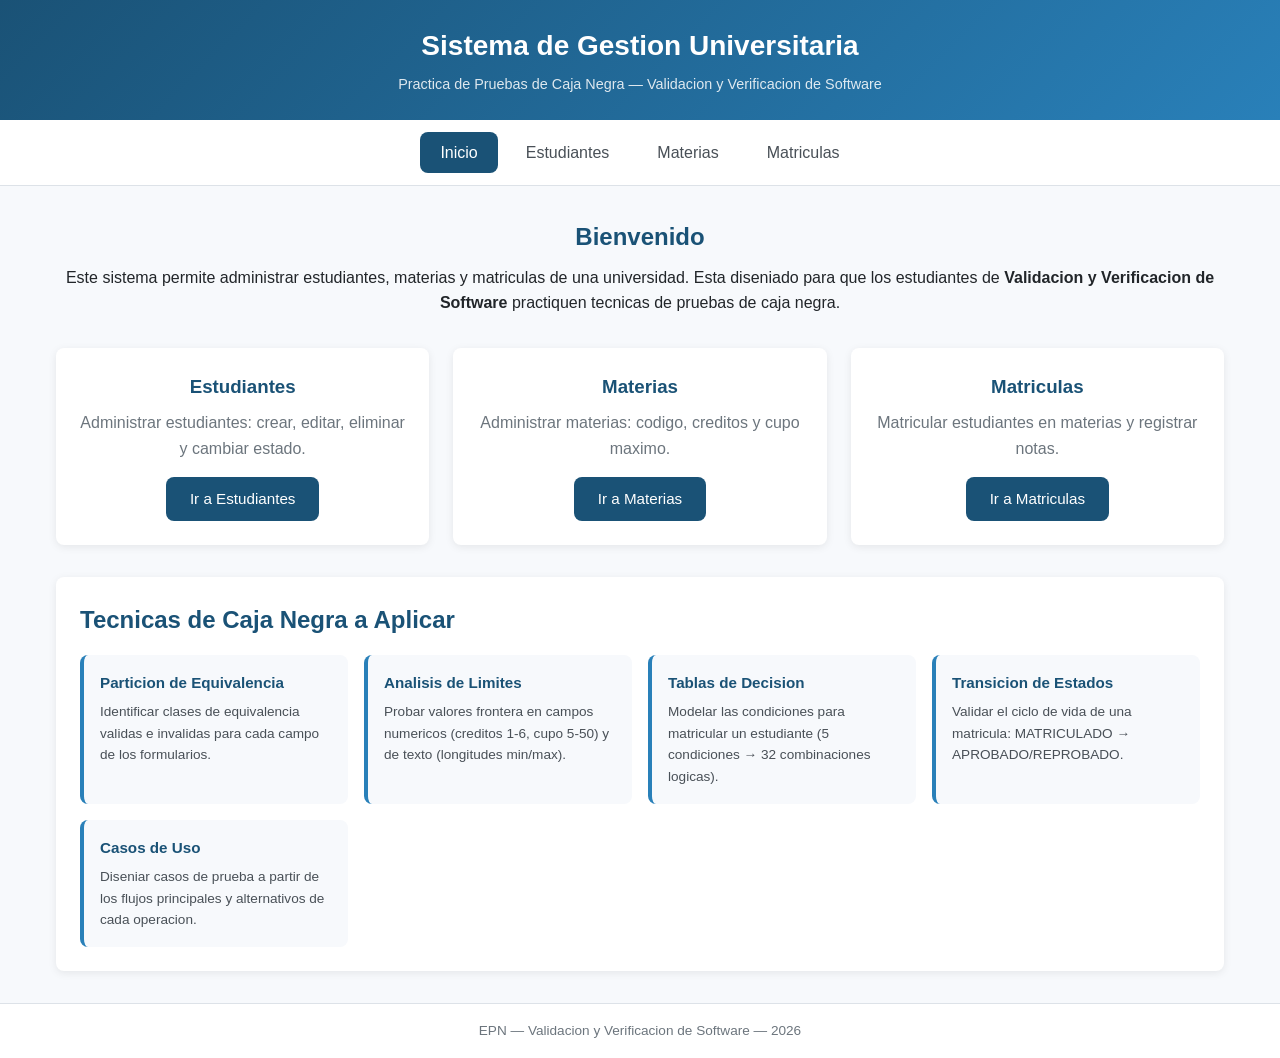
<file: frontend/index.html>
<!DOCTYPE html>
<html lang="es">
<head>
    <meta charset="UTF-8">
    <meta name="viewport" content="width=device-width, initial-scale=1.0">
    <title>Gestion Universitaria</title>
    <link rel="stylesheet" href="css/styles.css">
</head>
<body>
    <header>
        <h1>Sistema de Gestion Universitaria</h1>
        <p class="subtitle">Practica de Pruebas de Caja Negra — Validacion y Verificacion de Software</p>
    </header>

    <nav class="main-nav">
        <a href="index.html" class="nav-link active">Inicio</a>
        <a href="pages/estudiantes.html" class="nav-link">Estudiantes</a>
        <a href="pages/materias.html" class="nav-link">Materias</a>
        <a href="pages/matriculas.html" class="nav-link">Matriculas</a>
    </nav>

    <main>
        <section class="hero">
            <h2>Bienvenido</h2>
            <p>Este sistema permite administrar estudiantes, materias y matriculas de una universidad.
               Esta diseniado para que los estudiantes de <strong>Validacion y Verificacion de Software</strong>
               practiquen tecnicas de pruebas de caja negra.</p>
        </section>

        <section class="cards">
            <div class="card">
                <h3>Estudiantes</h3>
                <p>Administrar estudiantes: crear, editar, eliminar y cambiar estado.</p>
                <a href="pages/estudiantes.html" class="btn">Ir a Estudiantes</a>
            </div>
            <div class="card">
                <h3>Materias</h3>
                <p>Administrar materias: codigo, creditos y cupo maximo.</p>
                <a href="pages/materias.html" class="btn">Ir a Materias</a>
            </div>
            <div class="card">
                <h3>Matriculas</h3>
                <p>Matricular estudiantes en materias y registrar notas.</p>
                <a href="pages/matriculas.html" class="btn">Ir a Matriculas</a>
            </div>
        </section>

        <section class="tecnicas">
            <h2>Tecnicas de Caja Negra a Aplicar</h2>
            <div class="tecnica-grid">
                <div class="tecnica-card">
                    <h4>Particion de Equivalencia</h4>
                    <p>Identificar clases de equivalencia validas e invalidas para cada campo de los formularios.</p>
                </div>
                <div class="tecnica-card">
                    <h4>Analisis de Limites</h4>
                    <p>Probar valores frontera en campos numericos (creditos 1-6, cupo 5-50) y de texto (longitudes min/max).</p>
                </div>
                <div class="tecnica-card">
                    <h4>Tablas de Decision</h4>
                    <p>Modelar las condiciones para matricular un estudiante (5 condiciones → 32 combinaciones logicas).</p>
                </div>
                <div class="tecnica-card">
                    <h4>Transicion de Estados</h4>
                    <p>Validar el ciclo de vida de una matricula: MATRICULADO → APROBADO/REPROBADO.</p>
                </div>
                <div class="tecnica-card">
                    <h4>Casos de Uso</h4>
                    <p>Diseniar casos de prueba a partir de los flujos principales y alternativos de cada operacion.</p>
                </div>
            </div>
        </section>
    </main>

    <footer>
        <p>EPN — Validacion y Verificacion de Software — {{CURRENT_YEAR}}</p>
    </footer>

    <script>
        document.querySelector('footer p').textContent =
            'EPN — Validacion y Verificacion de Software — ' + new Date().getFullYear();
    </script>
</body>
</html>
</file>
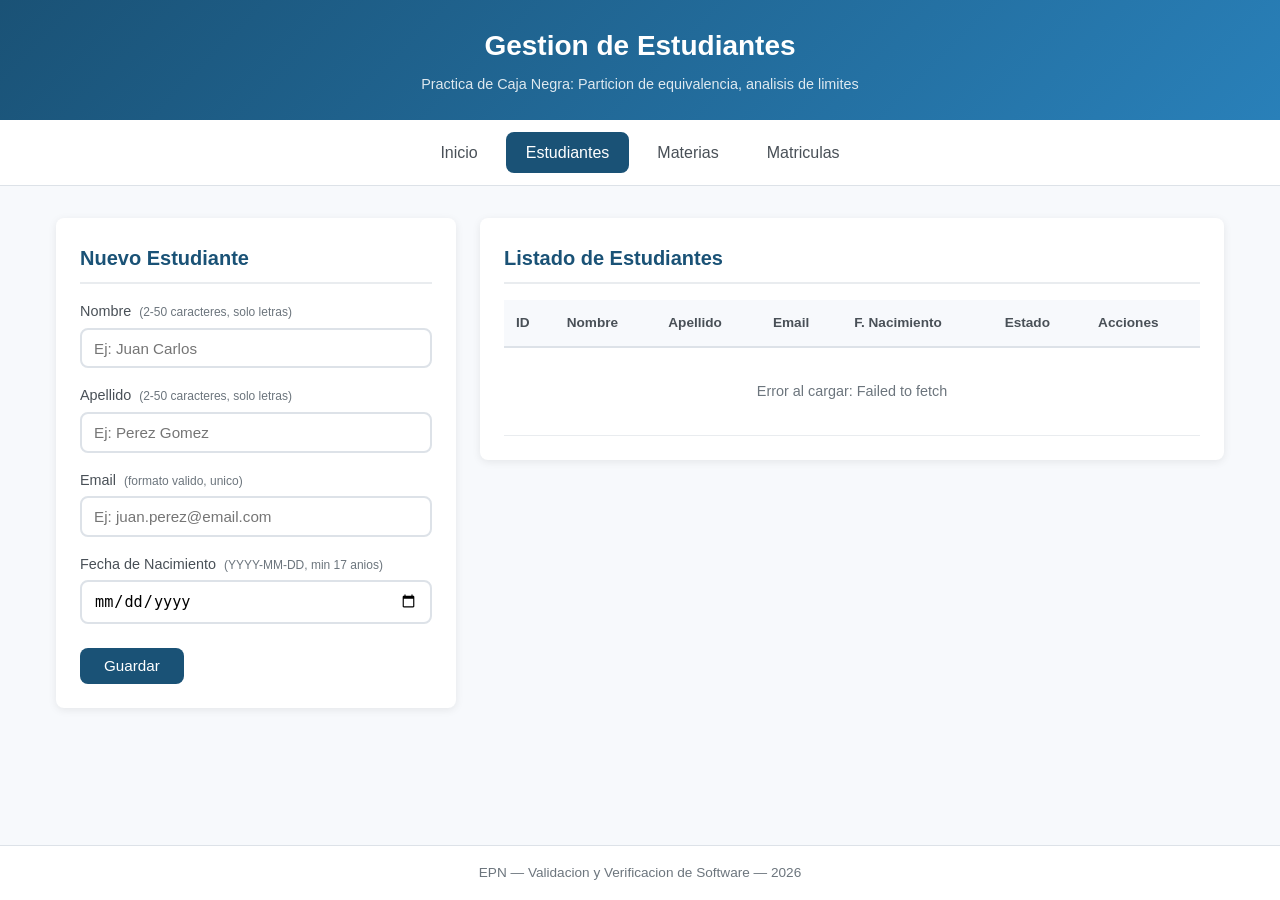
<file: frontend/pages/estudiantes.html>
<!DOCTYPE html>
<html lang="es">
<head>
    <meta charset="UTF-8">
    <meta name="viewport" content="width=device-width, initial-scale=1.0">
    <title>Estudiantes — Gestion Universitaria</title>
    <link rel="stylesheet" href="../css/styles.css">
</head>
<body>
    <header>
        <h1>Gestion de Estudiantes</h1>
        <p class="subtitle">Practica de Caja Negra: Particion de equivalencia, analisis de limites</p>
    </header>

    <nav class="main-nav">
        <a href="../index.html" class="nav-link">Inicio</a>
        <a href="estudiantes.html" class="nav-link active">Estudiantes</a>
        <a href="materias.html" class="nav-link">Materias</a>
        <a href="matriculas.html" class="nav-link">Matriculas</a>
    </nav>

    <main>
        <!-- Mensaje de operacion -->
        <div id="alertBox" class="alert"></div>

        <div class="panel">
            <!-- Formulario -->
            <div class="form-container">
                <h2 id="formTitle">Nuevo Estudiante</h2>
                <form id="estudianteForm" novalidate>
                    <input type="hidden" id="estudianteId" value="">

                    <div class="form-group">
                        <label for="nombre">Nombre <span class="hint">(2-50 caracteres, solo letras)</span></label>
                        <input type="text" id="nombre" name="nombre" required
                               minlength="2" maxlength="50" placeholder="Ej: Juan Carlos">
                        <div class="error-msg" id="error-nombre"></div>
                    </div>

                    <div class="form-group">
                        <label for="apellido">Apellido <span class="hint">(2-50 caracteres, solo letras)</span></label>
                        <input type="text" id="apellido" name="apellido" required
                               minlength="2" maxlength="50" placeholder="Ej: Perez Gomez">
                        <div class="error-msg" id="error-apellido"></div>
                    </div>

                    <div class="form-group">
                        <label for="email">Email <span class="hint">(formato valido, unico)</span></label>
                        <input type="email" id="email" name="email" required placeholder="Ej: juan.perez@email.com">
                        <div class="error-msg" id="error-email"></div>
                    </div>

                    <div class="form-group">
                        <label for="fechaNacimiento">Fecha de Nacimiento <span class="hint">(YYYY-MM-DD, min 17 anios)</span></label>
                        <input type="date" id="fechaNacimiento" name="fechaNacimiento" required>
                        <div class="error-msg" id="error-fechaNacimiento"></div>
                    </div>

                    <div class="form-group" id="grupoEstado" style="display:none;">
                        <label for="estado">Estado</label>
                        <select id="estado" name="estado">
                            <option value="ACTIVO">ACTIVO</option>
                            <option value="INACTIVO">INACTIVO</option>
                            <option value="GRADUADO">GRADUADO</option>
                            <option value="SUSPENDIDO">SUSPENDIDO</option>
                        </select>
                    </div>

                    <div class="form-actions">
                        <button type="submit" class="btn" id="btnSubmit">Guardar</button>
                        <button type="button" class="btn btn-warning" id="btnCancel" style="display:none;">Cancelar</button>
                    </div>
                </form>
            </div>

            <!-- Tabla -->
            <div class="table-container">
                <h2>Listado de Estudiantes</h2>
                <table>
                    <thead>
                        <tr>
                            <th>ID</th>
                            <th>Nombre</th>
                            <th>Apellido</th>
                            <th>Email</th>
                            <th>F. Nacimiento</th>
                            <th>Estado</th>
                            <th>Acciones</th>
                        </tr>
                    </thead>
                    <tbody id="estudiantesTableBody">
                        <tr><td colspan="7" class="empty-state">Cargando...</td></tr>
                    </tbody>
                </table>
            </div>
        </div>
    </main>

    <footer>
        <p>EPN — Validacion y Verificacion de Software — <span id="year"></span></p>
    </footer>

    <script src="../js/api.js"></script>
    <script src="../js/estudiantes.js"></script>
</body>
</html>
</file>
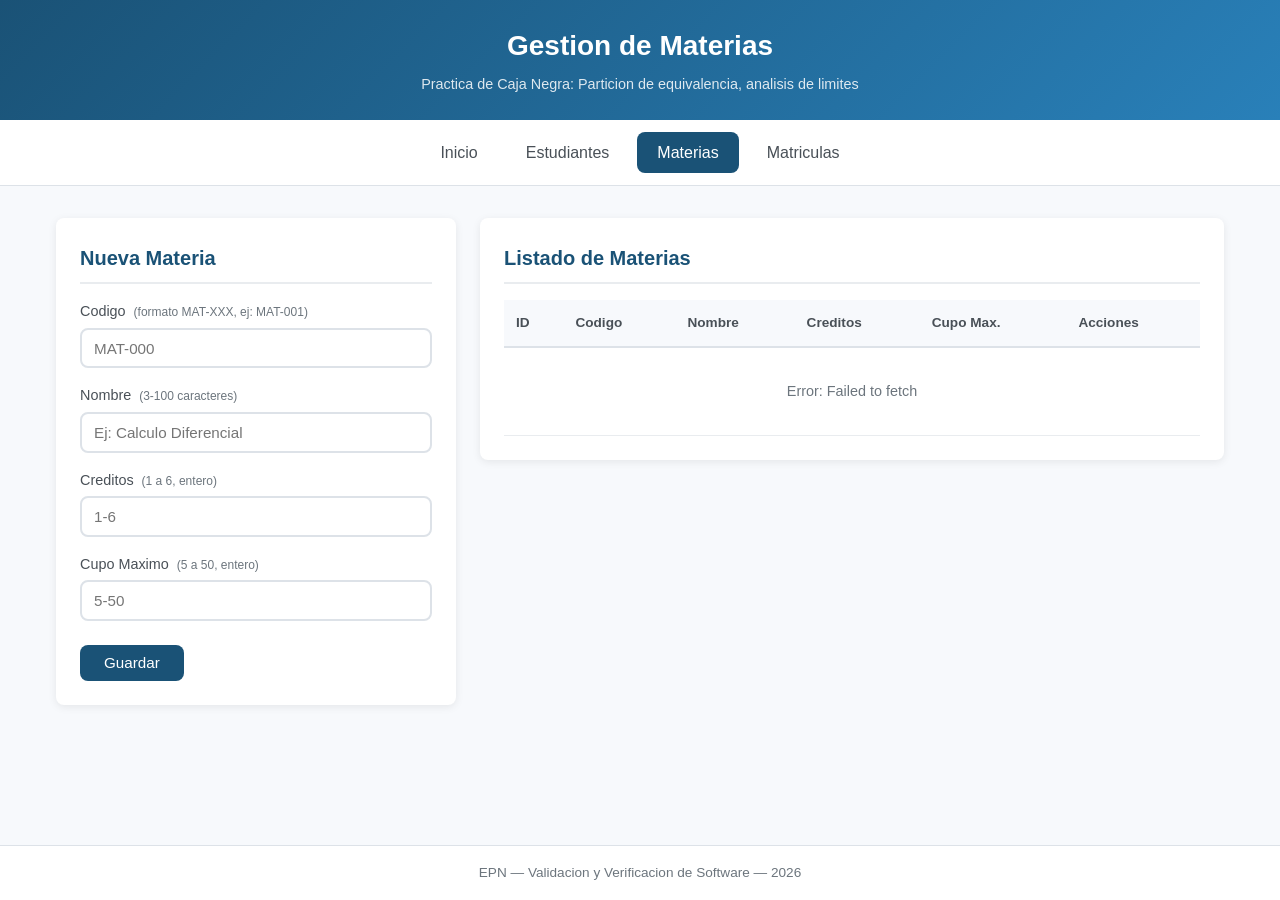
<file: frontend/pages/materias.html>
<!DOCTYPE html>
<html lang="es">
<head>
    <meta charset="UTF-8">
    <meta name="viewport" content="width=device-width, initial-scale=1.0">
    <title>Materias — Gestion Universitaria</title>
    <link rel="stylesheet" href="../css/styles.css">
</head>
<body>
    <header>
        <h1>Gestion de Materias</h1>
        <p class="subtitle">Practica de Caja Negra: Particion de equivalencia, analisis de limites</p>
    </header>

    <nav class="main-nav">
        <a href="../index.html" class="nav-link">Inicio</a>
        <a href="estudiantes.html" class="nav-link">Estudiantes</a>
        <a href="materias.html" class="nav-link active">Materias</a>
        <a href="matriculas.html" class="nav-link">Matriculas</a>
    </nav>

    <main>
        <div id="alertBox" class="alert"></div>

        <div class="panel">
            <div class="form-container">
                <h2 id="formTitle">Nueva Materia</h2>
                <form id="materiaForm" novalidate>
                    <input type="hidden" id="materiaId" value="">

                    <div class="form-group">
                        <label for="codigo">Codigo <span class="hint">(formato MAT-XXX, ej: MAT-001)</span></label>
                        <input type="text" id="codigo" name="codigo" required
                               pattern="MAT-\d{3}" placeholder="MAT-000" style="text-transform:uppercase;">
                        <div class="error-msg" id="error-codigo"></div>
                    </div>

                    <div class="form-group">
                        <label for="nombre">Nombre <span class="hint">(3-100 caracteres)</span></label>
                        <input type="text" id="nombre" name="nombre" required
                               minlength="3" maxlength="100" placeholder="Ej: Calculo Diferencial">
                        <div class="error-msg" id="error-nombre"></div>
                    </div>

                    <div class="form-group">
                        <label for="creditos">Creditos <span class="hint">(1 a 6, entero)</span></label>
                        <input type="number" id="creditos" name="creditos" required
                               min="1" max="6" step="1" placeholder="1-6">
                        <div class="error-msg" id="error-creditos"></div>
                    </div>

                    <div class="form-group">
                        <label for="cupoMaximo">Cupo Maximo <span class="hint">(5 a 50, entero)</span></label>
                        <input type="number" id="cupoMaximo" name="cupoMaximo" required
                               min="5" max="50" step="1" placeholder="5-50">
                        <div class="error-msg" id="error-cupoMaximo"></div>
                    </div>

                    <div class="form-actions">
                        <button type="submit" class="btn" id="btnSubmit">Guardar</button>
                        <button type="button" class="btn btn-warning" id="btnCancel" style="display:none;">Cancelar</button>
                    </div>
                </form>
            </div>

            <div class="table-container">
                <h2>Listado de Materias</h2>
                <table>
                    <thead>
                        <tr>
                            <th>ID</th>
                            <th>Codigo</th>
                            <th>Nombre</th>
                            <th>Creditos</th>
                            <th>Cupo Max.</th>
                            <th>Acciones</th>
                        </tr>
                    </thead>
                    <tbody id="materiasTableBody">
                        <tr><td colspan="6" class="empty-state">Cargando...</td></tr>
                    </tbody>
                </table>
            </div>
        </div>
    </main>

    <footer>
        <p>EPN — Validacion y Verificacion de Software — <span id="year"></span></p>
    </footer>

    <script src="../js/api.js"></script>
    <script src="../js/materias.js"></script>
</body>
</html>
</file>
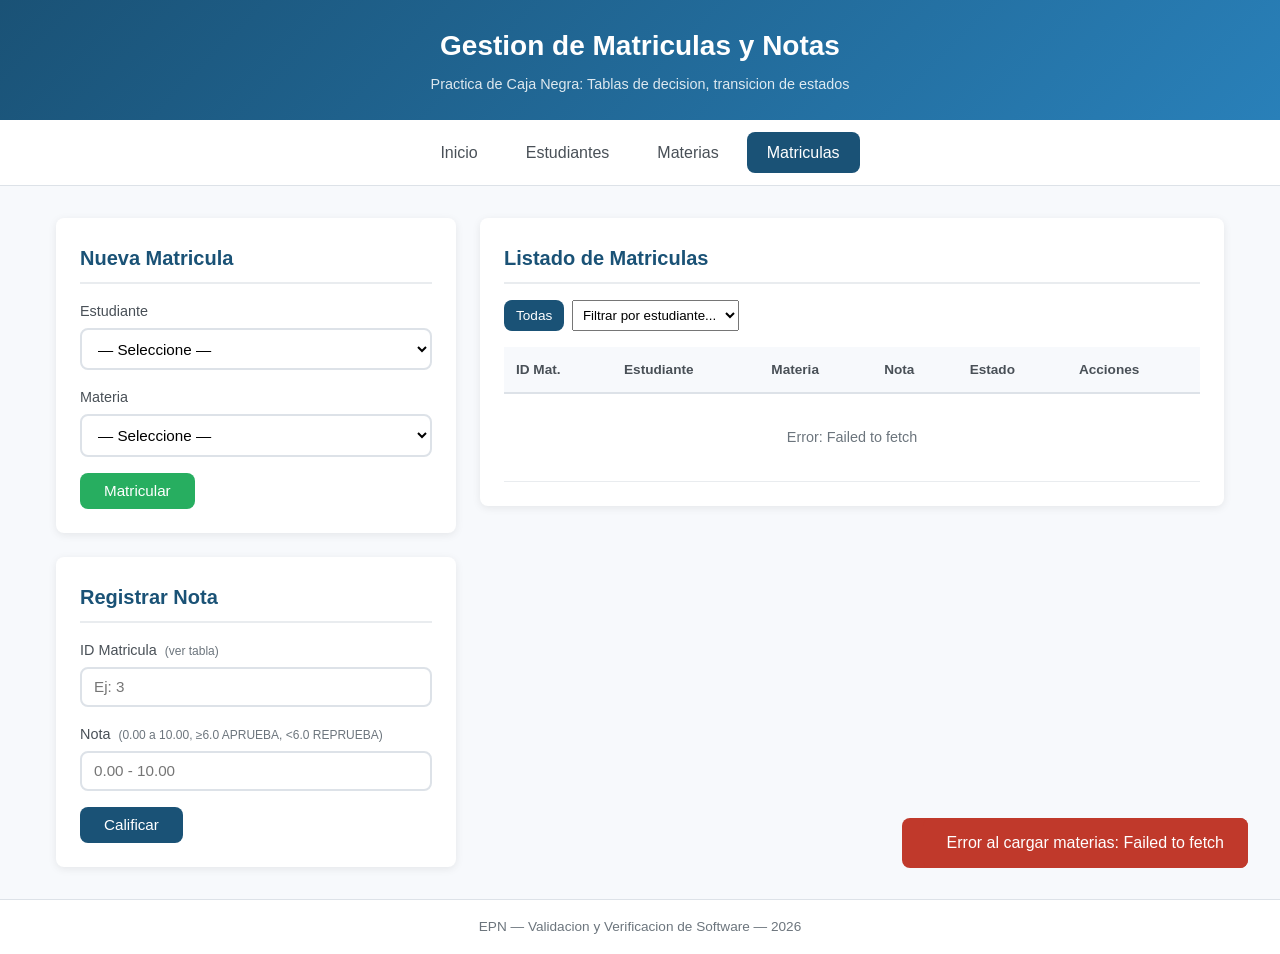
<file: frontend/pages/matriculas.html>
<!DOCTYPE html>
<html lang="es">
<head>
    <meta charset="UTF-8">
    <meta name="viewport" content="width=device-width, initial-scale=1.0">
    <title>Matriculas — Gestion Universitaria</title>
    <link rel="stylesheet" href="../css/styles.css">
</head>
<body>
    <header>
        <h1>Gestion de Matriculas y Notas</h1>
        <p class="subtitle">Practica de Caja Negra: Tablas de decision, transicion de estados</p>
    </header>

    <nav class="main-nav">
        <a href="../index.html" class="nav-link">Inicio</a>
        <a href="estudiantes.html" class="nav-link">Estudiantes</a>
        <a href="materias.html" class="nav-link">Materias</a>
        <a href="matriculas.html" class="nav-link active">Matriculas</a>
    </nav>

    <main>
        <div id="alertBox" class="alert"></div>

        <div class="panel">
            <div>
                <!-- Formulario: Matricular -->
                <div class="form-container" style="margin-bottom: 1.5rem;">
                    <h2>Nueva Matricula</h2>
                    <form id="matriculaForm" novalidate>
                        <div class="form-group">
                            <label for="estudianteId">Estudiante</label>
                            <select id="estudianteId" name="estudianteId" required>
                                <option value="">— Seleccione —</option>
                            </select>
                            <div class="error-msg" id="error-estudianteId"></div>
                        </div>

                        <div class="form-group">
                            <label for="materiaId">Materia</label>
                            <select id="materiaId" name="materiaId" required>
                                <option value="">— Seleccione —</option>
                            </select>
                            <div class="error-msg" id="error-materiaId"></div>
                        </div>

                        <button type="submit" class="btn btn-success">Matricular</button>
                    </form>
                </div>

                <!-- Formulario: Calificar -->
                <div class="form-container">
                    <h2>Registrar Nota</h2>
                    <form id="notaForm" novalidate>
                        <div class="form-group">
                            <label for="matriculaId">ID Matricula <span class="hint">(ver tabla)</span></label>
                            <input type="number" id="matriculaId" name="matriculaId" required min="1" placeholder="Ej: 3">
                            <div class="error-msg" id="error-matriculaId"></div>
                        </div>

                        <div class="form-group">
                            <label for="nota">Nota <span class="hint">(0.00 a 10.00, &ge;6.0 APRUEBA, &lt;6.0 REPRUEBA)</span></label>
                            <input type="number" id="nota" name="nota" required
                                   min="0" max="10" step="0.01" placeholder="0.00 - 10.00">
                            <div class="error-msg" id="error-nota"></div>
                        </div>

                        <button type="submit" class="btn">Calificar</button>
                    </form>
                </div>
            </div>

            <!-- Tabla -->
            <div class="table-container">
                <h2>Listado de Matriculas</h2>
                <div style="margin-bottom: 1rem; display: flex; gap: 0.5rem; flex-wrap: wrap;">
                    <button class="btn btn-sm" onclick="cargarMatriculas()">Todas</button>
                    <select id="filtroEstudiante" style="padding: 0.35rem;" onchange="filtrarPorEstudiante()">
                        <option value="">Filtrar por estudiante...</option>
                    </select>
                </div>
                <table>
                    <thead>
                        <tr>
                            <th>ID Mat.</th>
                            <th>Estudiante</th>
                            <th>Materia</th>
                            <th>Nota</th>
                            <th>Estado</th>
                            <th>Acciones</th>
                        </tr>
                    </thead>
                    <tbody id="matriculasTableBody">
                        <tr><td colspan="6" class="empty-state">Cargando...</td></tr>
                    </tbody>
                </table>
            </div>
        </div>
    </main>

    <footer>
        <p>EPN — Validacion y Verificacion de Software — <span id="year"></span></p>
    </footer>

    <script src="../js/api.js"></script>
    <script src="../js/matriculas.js"></script>
</body>
</html>
</file>
<file: frontend/css/styles.css>
/* === Reset y Base === */
*, *::before, *::after {
    box-sizing: border-box;
    margin: 0;
    padding: 0;
}

:root {
    --primary: #1a5276;
    --primary-light: #2980b9;
    --success: #27ae60;
    --danger: #c0392b;
    --warning: #f39c12;
    --gray-100: #f7f9fc;
    --gray-200: #e9ecef;
    --gray-300: #ced4da;
    --gray-500: #6c757d;
    --gray-700: #495057;
    --gray-900: #212529;
    --border: #dde2e8;
    --radius: 8px;
    --shadow: 0 2px 8px rgba(0, 0, 0, 0.08);
}

body {
    font-family: -apple-system, BlinkMacSystemFont, 'Segoe UI', Roboto, sans-serif;
    background: var(--gray-100);
    color: var(--gray-900);
    line-height: 1.6;
    min-height: 100vh;
    display: flex;
    flex-direction: column;
}

/* === Header === */
header {
    background: linear-gradient(135deg, var(--primary), var(--primary-light));
    color: white;
    padding: 1.5rem 2rem;
    text-align: center;
}

header h1 {
    font-size: 1.75rem;
    margin-bottom: 0.25rem;
}

.subtitle {
    opacity: 0.85;
    font-size: 0.9rem;
}

/* === Navegacion === */
.main-nav {
    display: flex;
    justify-content: center;
    gap: 0.5rem;
    padding: 0.75rem 1rem;
    background: white;
    border-bottom: 1px solid var(--border);
    flex-wrap: wrap;
}

.nav-link {
    text-decoration: none;
    color: var(--gray-700);
    padding: 0.5rem 1.25rem;
    border-radius: var(--radius);
    font-weight: 500;
    transition: all 0.2s;
}

.nav-link:hover {
    background: var(--gray-200);
    color: var(--primary);
}

.nav-link.active {
    background: var(--primary);
    color: white;
}

/* === Main === */
main {
    flex: 1;
    max-width: 1200px;
    margin: 0 auto;
    padding: 2rem 1rem;
    width: 100%;
}

/* === Hero === */
.hero {
    text-align: center;
    margin-bottom: 2rem;
}

.hero h2 {
    color: var(--primary);
    font-size: 1.5rem;
    margin-bottom: 0.5rem;
}

/* === Cards (Inicio) === */
.cards {
    display: grid;
    grid-template-columns: repeat(auto-fit, minmax(280px, 1fr));
    gap: 1.5rem;
    margin-bottom: 2rem;
}

.card {
    background: white;
    border-radius: var(--radius);
    padding: 1.5rem;
    box-shadow: var(--shadow);
    text-align: center;
}

.card h3 {
    color: var(--primary);
    margin-bottom: 0.5rem;
}

.card p {
    color: var(--gray-500);
    margin-bottom: 1rem;
}

.btn {
    display: inline-block;
    background: var(--primary);
    color: white;
    text-decoration: none;
    padding: 0.6rem 1.5rem;
    border-radius: var(--radius);
    font-weight: 500;
    border: none;
    cursor: pointer;
    transition: background 0.2s;
    font-size: 0.95rem;
}

.btn:hover {
    background: var(--primary-light);
}

.btn-sm {
    padding: 0.35rem 0.75rem;
    font-size: 0.85rem;
}

.btn-success { background: var(--success); }
.btn-success:hover { background: #219a52; }
.btn-danger { background: var(--danger); }
.btn-danger:hover { background: #a93226; }
.btn-warning { background: var(--warning); color: var(--gray-900); }
.btn-warning:hover { background: #d68910; }

/* === Panel (layout de 2 columnas) === */
.panel {
    display: grid;
    grid-template-columns: 400px 1fr;
    gap: 1.5rem;
    align-items: start;
}

@media (max-width: 900px) {
    .panel {
        grid-template-columns: 1fr;
    }
}

/* === Formularios === */
.form-container {
    background: white;
    border-radius: var(--radius);
    padding: 1.5rem;
    box-shadow: var(--shadow);
}

.form-container h2 {
    color: var(--primary);
    font-size: 1.25rem;
    margin-bottom: 1rem;
    padding-bottom: 0.5rem;
    border-bottom: 2px solid var(--gray-200);
}

.form-group {
    margin-bottom: 1rem;
}

.form-group label {
    display: block;
    font-weight: 500;
    margin-bottom: 0.3rem;
    color: var(--gray-700);
    font-size: 0.9rem;
}

.form-group .hint {
    font-size: 0.75rem;
    color: var(--gray-500);
    font-weight: normal;
    margin-left: 0.25rem;
}

.form-group input,
.form-group select {
    width: 100%;
    padding: 0.6rem 0.75rem;
    border: 2px solid var(--border);
    border-radius: var(--radius);
    font-size: 0.95rem;
    transition: border-color 0.2s;
    background: white;
}

.form-group input:focus,
.form-group select:focus {
    outline: none;
    border-color: var(--primary-light);
    box-shadow: 0 0 0 3px rgba(41, 128, 185, 0.15);
}

.form-group input.input-error {
    border-color: var(--danger);
}

.form-group .error-msg {
    color: var(--danger);
    font-size: 0.8rem;
    margin-top: 0.25rem;
    display: none;
}

.form-group .error-msg.visible {
    display: block;
}

.form-actions {
    display: flex;
    gap: 0.5rem;
    margin-top: 1.5rem;
}

/* === Mensajes (API feedback) === */
.alert {
    padding: 0.75rem 1rem;
    border-radius: var(--radius);
    margin-bottom: 1rem;
    font-size: 0.9rem;
    display: none;
}

.alert.visible {
    display: block;
}

.alert-success {
    background: #d5f5e3;
    color: #1e8449;
    border: 1px solid #82e0aa;
}

.alert-error {
    background: #fadbd8;
    color: #943126;
    border: 1px solid #f1948a;
}

/* === Tabla === */
.table-container {
    background: white;
    border-radius: var(--radius);
    padding: 1.5rem;
    box-shadow: var(--shadow);
    overflow-x: auto;
}

.table-container h2 {
    color: var(--primary);
    font-size: 1.25rem;
    margin-bottom: 1rem;
    padding-bottom: 0.5rem;
    border-bottom: 2px solid var(--gray-200);
}

table {
    width: 100%;
    border-collapse: collapse;
}

thead th {
    background: var(--gray-100);
    padding: 0.75rem;
    text-align: left;
    font-size: 0.85rem;
    font-weight: 600;
    color: var(--gray-700);
    border-bottom: 2px solid var(--border);
}

tbody td {
    padding: 0.6rem 0.75rem;
    border-bottom: 1px solid var(--gray-200);
    font-size: 0.9rem;
}

tbody tr:hover {
    background: var(--gray-100);
}

td .actions {
    display: flex;
    gap: 0.35rem;
    flex-wrap: wrap;
}

.badge {
    display: inline-block;
    padding: 0.2rem 0.6rem;
    border-radius: 12px;
    font-size: 0.78rem;
    font-weight: 600;
}

.badge-activo, .badge-aprobado { background: #d5f5e3; color: #1e8449; }
.badge-inactivo { background: var(--gray-200); color: var(--gray-700); }
.badge-graduado { background: #d4e6f1; color: #1a5276; }
.badge-suspendido { background: #fadbd8; color: #943126; }
.badge-matriculado { background: #fef9e7; color: #7d6608; }
.badge-reprobado { background: #fadbd8; color: #943126; }

.empty-state {
    text-align: center;
    color: var(--gray-500);
    padding: 2rem;
}

/* === Notificacion Toast === */
.toast {
    position: fixed;
    bottom: 2rem;
    right: 2rem;
    padding: 0.75rem 1.5rem;
    border-radius: var(--radius);
    color: white;
    font-weight: 500;
    z-index: 1000;
    animation: slideUp 0.3s ease-out;
    max-width: 400px;
}

.toast-success { background: var(--success); }
.toast-error { background: var(--danger); }

@keyframes slideUp {
    from { transform: translateY(20px); opacity: 0; }
    to { transform: translateY(0); opacity: 1; }
}

/* === Tecnicas (index) === */
.tecnicas {
    background: white;
    border-radius: var(--radius);
    padding: 1.5rem;
    box-shadow: var(--shadow);
}

.tecnicas h2 {
    color: var(--primary);
    margin-bottom: 1rem;
}

.tecnica-grid {
    display: grid;
    grid-template-columns: repeat(auto-fit, minmax(220px, 1fr));
    gap: 1rem;
}

.tecnica-card {
    background: var(--gray-100);
    padding: 1rem;
    border-radius: var(--radius);
    border-left: 4px solid var(--primary-light);
}

.tecnica-card h4 {
    color: var(--primary);
    font-size: 0.95rem;
    margin-bottom: 0.35rem;
}

.tecnica-card p {
    font-size: 0.85rem;
    color: var(--gray-700);
}

/* === Footer === */
footer {
    text-align: center;
    padding: 1rem;
    color: var(--gray-500);
    font-size: 0.85rem;
    border-top: 1px solid var(--border);
    background: white;
}
</file>
